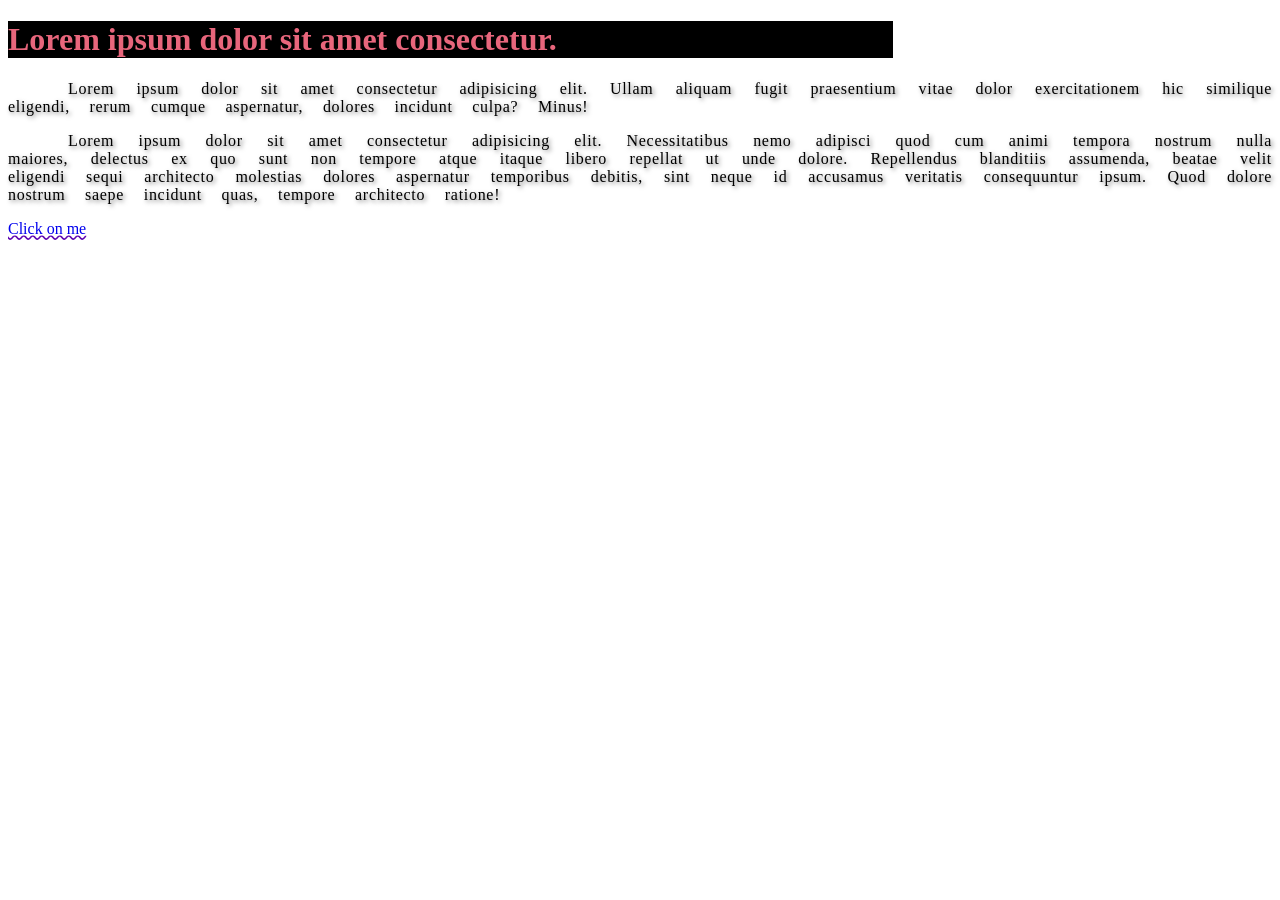
<file: index.html>
<!DOCTYPE html>
<html lang="en">
<head>
    <meta charset="UTF-8">
    <meta name="viewport" content="width=device-width, initial-scale=1.0">
    <title>text and Fonts</title>
    <link rel="stylesheet" href="style.css">
</head>
<body>
    <h1>Lorem ipsum dolor sit amet consectetur.</h1>
    <p>Lorem ipsum dolor sit amet consectetur adipisicing elit. Ullam aliquam fugit praesentium vitae dolor exercitationem hic similique eligendi, rerum cumque aspernatur, dolores incidunt culpa? Minus!</p>
    <p>Lorem ipsum dolor sit amet consectetur adipisicing elit. Necessitatibus nemo adipisci quod cum animi tempora nostrum nulla maiores, delectus ex quo sunt non tempore atque itaque libero repellat ut unde dolore. Repellendus blanditiis assumenda, beatae velit eligendi sequi architecto molestias dolores aspernatur temporibus debitis, sint neque id accusamus veritatis consequuntur ipsum. Quod dolore nostrum saepe incidunt quas, tempore architecto ratione!</p>
    <a href="#">Click on me</a>
</body>
</html>
</file>
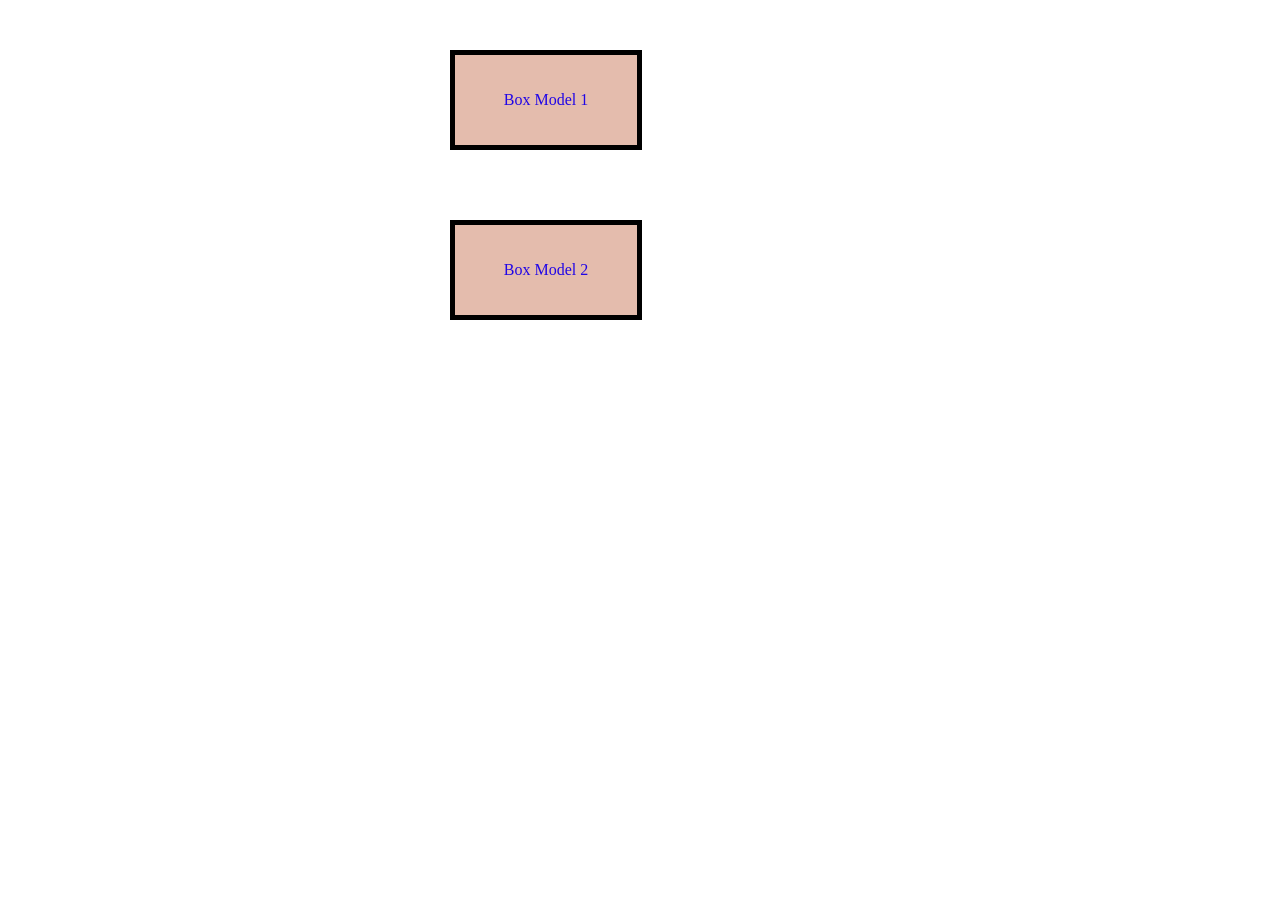
<file: boxmodel.html>
<!DOCTYPE html>
<html lang="en">
<head>
    <meta charset="UTF-8">
    <meta name="viewport" content="width=device-width, initial-scale=1.0">
    <title>Box Models in CSS</title>
    <link rel="stylesheet" href="boxmodel.css">
</head>
<body>
    <div>
        Box Model 1
    </div>
    <div>
        Box Model 2
    </div>
    
</body>
</html>
</file>
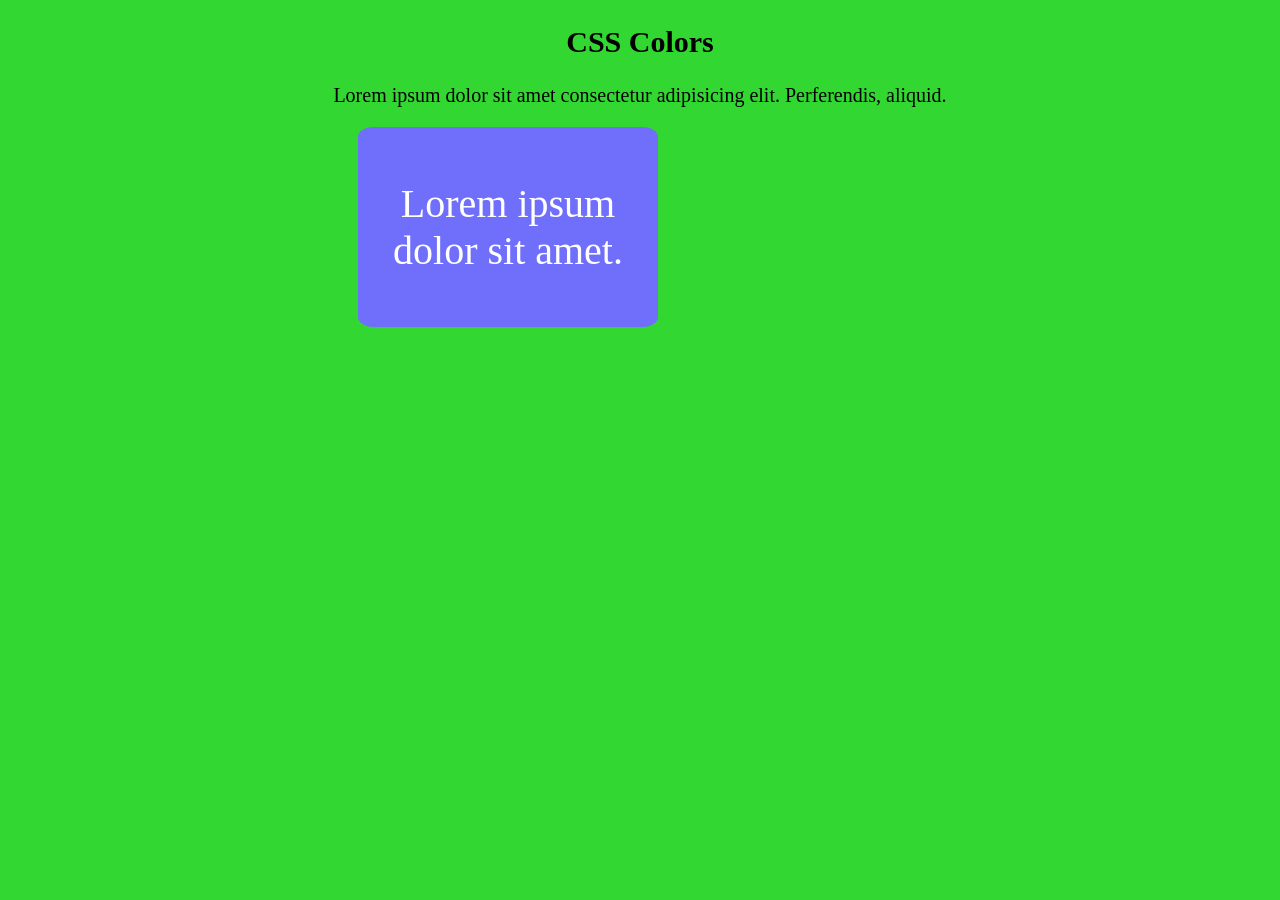
<file: colors.html>
<!DOCTYPE html>
<html lang="en">
<head>
    <meta charset="UTF-8">
    <meta name="viewport" content="width=device-width, initial-scale=1.0">
    <title>CSS Colors</title>
    <link rel="stylesheet" href="colors.css">
</head>
<body>
    <h2>CSS Colors</h2>
    <p>Lorem ipsum dolor sit amet consectetur adipisicing elit. Perferendis, aliquid.</p>
    <article>
        <p>Lorem ipsum dolor sit amet.</p>
    </article>
</body>
</html>
</file>
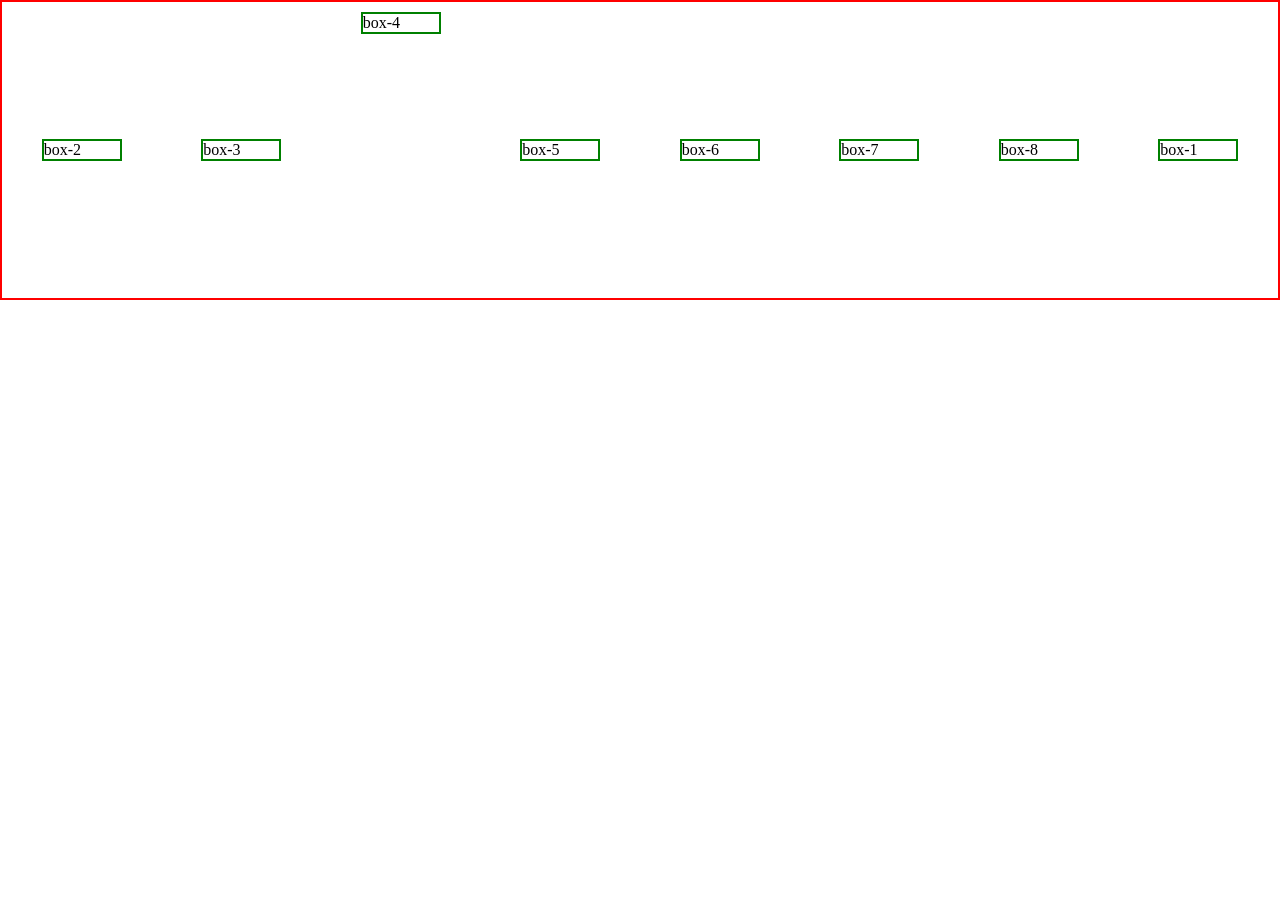
<file: flexbox.html>
<!DOCTYPE html>
<html lang="en">
<head>
    <meta charset="UTF-8">
    <meta name="viewport" content="width=device-width, initial-scale=1.0">
    <title>FlexBox in CSS</title>
    <link rel="stylesheet" href="flexbox.css">
</head>
<body>
    <!-- .container>.box#box-$(box-$)*8 -->
    <div8 class="container">
        <div class="box" id="box-1">box-1</div>
        <div class="box"id="box-2">box-2</div>
        <div class="box" id="box-3">box-3</div>
        <div class="box" id="box-4">box-4</div>
        <div class="box" id="box-5">box-5</div>
        <div class="box" id="box-6">box-6</div>
        <div class="box" id="box-7">box-7</div>
        <div class="box" id="box-8">box-8</div>
    </div8
</body8
</html8
</file>
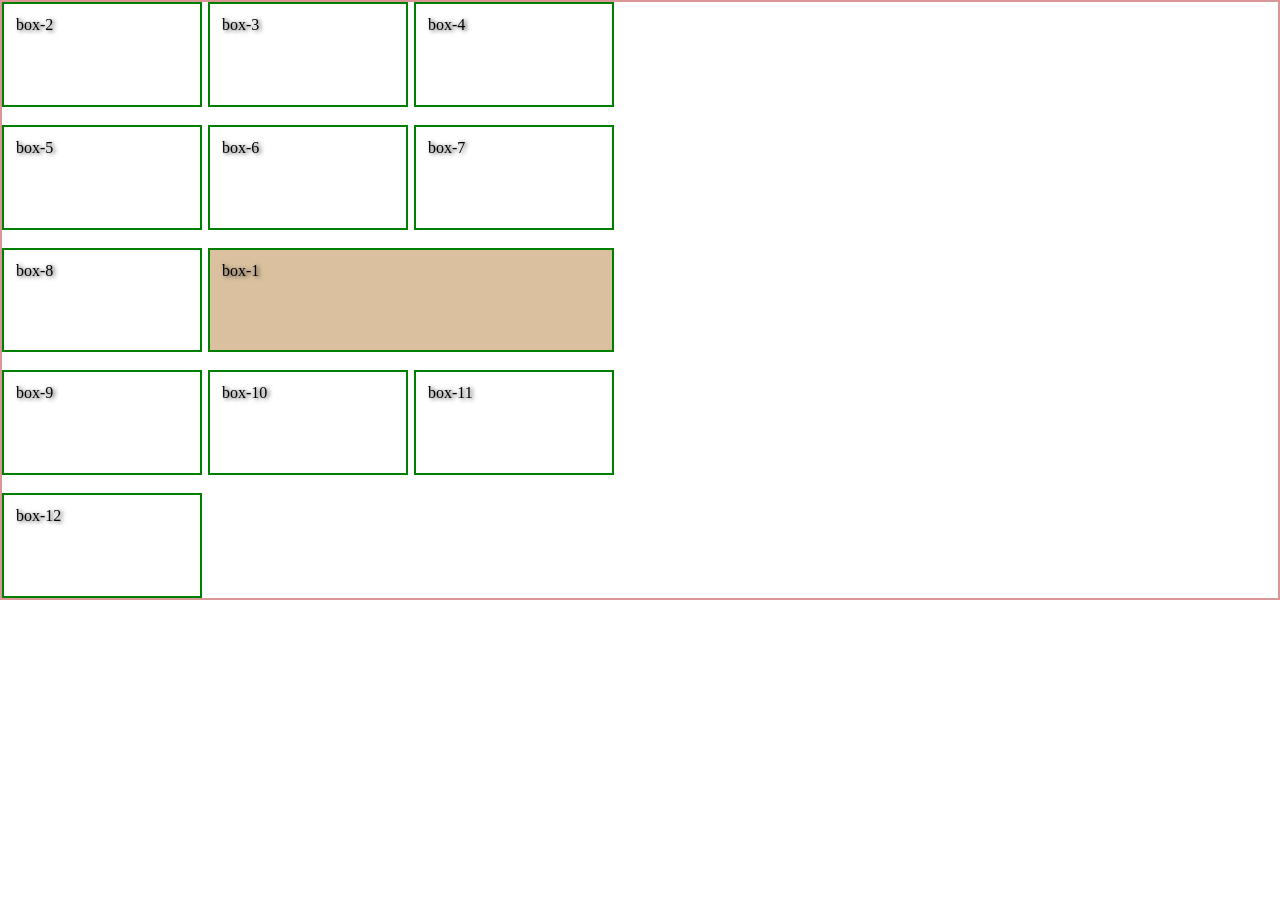
<file: grid.html>
<!DOCTYPE html>
<html lang="en">
<head>
    <meta charset="UTF-8">
    <meta name="viewport" content="width=device-width, initial-scale=1.0">
    <title>Grid in CSS</title>
    <link rel="stylesheet" href="grid.css">
</head>
<body>
    <!-- .container>.box#box-${box-$}*12 -->
         <div class="container">
            <div class="box" id="box-1">box-1</div>
            <div class="box" id="box-2">box-2</div>
            <div class="box" id="box-3">box-3</div>
            <div class="box" id="box-4">box-4</div>
            <div class="box" id="box-5">box-5</div>
            <div class="box" id="box-6">box-6</div>
            <div class="box" id="box-7">box-7</div>
            <div class="box" id="box-8">box-8</div>
            <div class="box" id="box-9">box-9</div>
            <div class="box" id="box-10">box-10</div>
            <div class="box" id="box-11">box-11</div>
            <div class="box" id="box-12">box-12</div>
         </div>

</body>
</html>
</file>
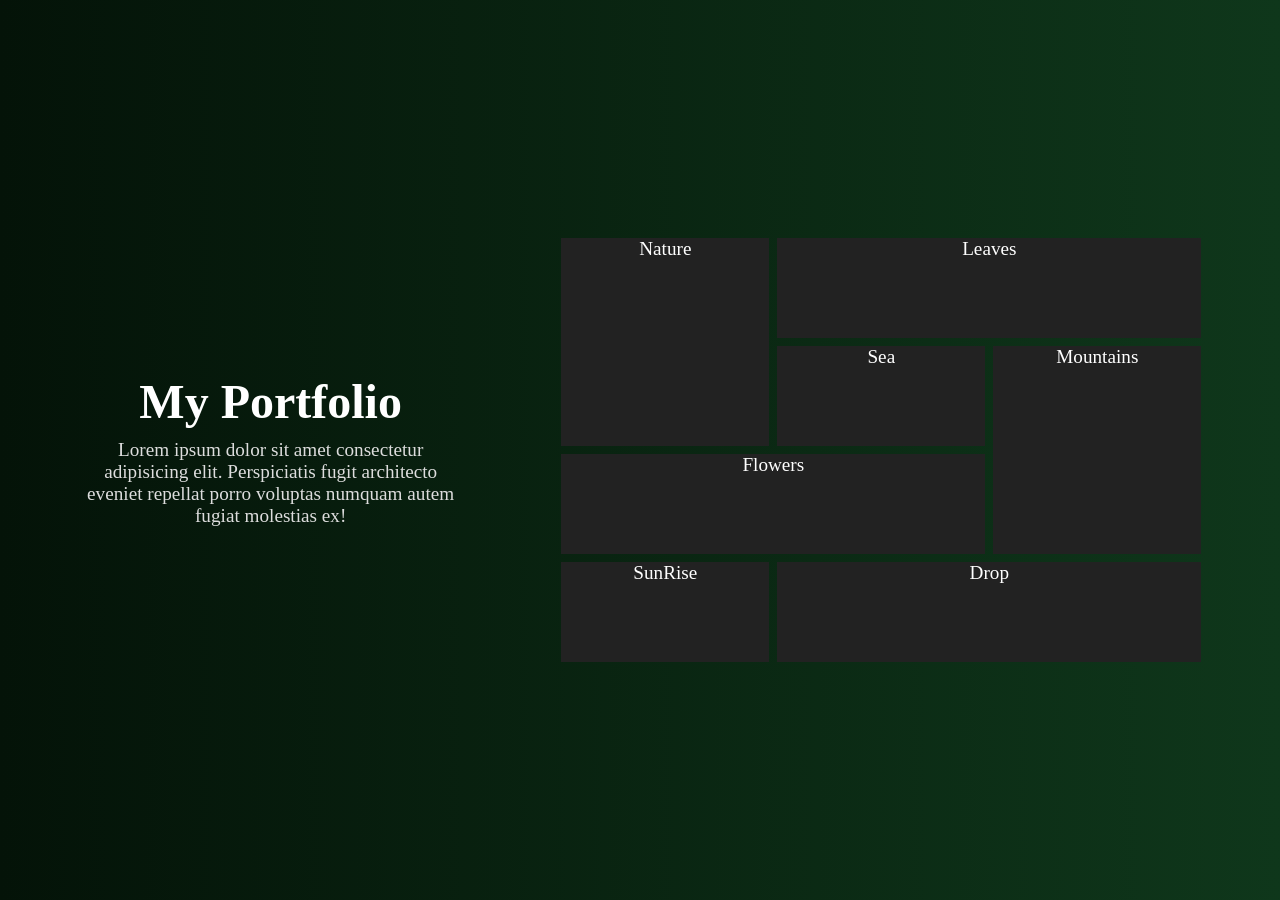
<file: gridPortfolio.html>
<!DOCTYPE html>
<html lang="en">
<head>
    <meta charset="UTF-8">
    <meta name="viewport" content="width=device-width, initial-scale=1.0">
    <title>Grid Portfolio in css</title>
    <link rel="stylesheet" href="gridPortfolio.css">

</head>
<body>
    <div class="container">
        <div class="left">
            <h2>My Portfolio</h2>
            <p>Lorem ipsum dolor sit amet consectetur adipisicing elit. Perspiciatis fugit architecto eveniet repellat porro voluptas numquam autem fugiat molestias ex!
        </div>
        <div class="right">
            <div class="child-images row-2"style="background-image: url(https://plus.unsplash.com/premium_photo-1711434824963-ca894373272e?w=600&auto=format&fit=crop&q=60&ixlib=rb-4.1.0&ixid=M3wxMjA3fDB8MHxzZWFyY2h8NXx8bmF0dXJlfGVufDB8fDB8fHww );">Nature</div>
            <div class="child-images col-2"style="background-image: url(https://images.unsplash.com/photo-1518173946687-a4c8892bbd9f?q=80&w=687&auto=format&fit=crop&ixlib=rb-4.1.0&ixid=M3wxMjA3fDB8MHxwaG90by1wYWdlfHx8fGVufDB8fHx8fA%3D%3D);">Leaves</div>
            <div class="child-images "style="background-image: url(https://images.unsplash.com/photo-1505142468610-359e7d316be0?q=80&w=626&auto=format&fit=crop&ixlib=rb-4.1.0&ixid=M3wxMjA3fDB8MHxwaG90by1wYWdlfHx8fGVufDB8fHx8fA%3D%3D);">Sea</div>
            <div class="child-images row-2"style="background-image: url(https://plus.unsplash.com/premium_photo-1666863909125-3a01f038e71f?w=600&auto=format&fit=crop&q=60&ixlib=rb-4.1.0&ixid=M3wxMjA3fDB8MHxzZWFyY2h8MjF8fG5hdHVyZXxlbnwwfHwwfHx8MA%3D%3D);">Mountains</div>
            <div class="child-images col-2"style="background-image: url(https://plus.unsplash.com/premium_photo-1710849581742-f2151607c745?w=600&auto=format&fit=crop&q=60&ixlib=rb-4.1.0&ixid=M3wxMjA3fDB8MHxzZWFyY2h8MzN8fG5hdHVyZXxlbnwwfHwwfHx8MA%3D%3D);">Flowers</div>
            <div class="child-images"style="background-image: url(https://images.unsplash.com/photo-1586348943529-beaae6c28db9?w=600&auto=format&fit=crop&q=60&ixlib=rb-4.1.0&ixid=M3wxMjA3fDB8MHxzZWFyY2h8Mzh8fG5hdHVyZXxlbnwwfHwwfHx8MA%3D%3D);">SunRise</div>
            <div class="child-images col-2"style="background-image: url(https://images.unsplash.com/photo-1495584816685-4bdbf1b5057e?w=600&auto=format&fit=crop&q=60&ixlib=rb-4.1.0&ixid=M3wxMjA3fDB8MHxzZWFyY2h8MzJ8fG5hdHVyZXxlbnwwfHwwfHx8MA%3D%3D);">Drop</div>
        </div>
    </div>
</body></html>
</file>
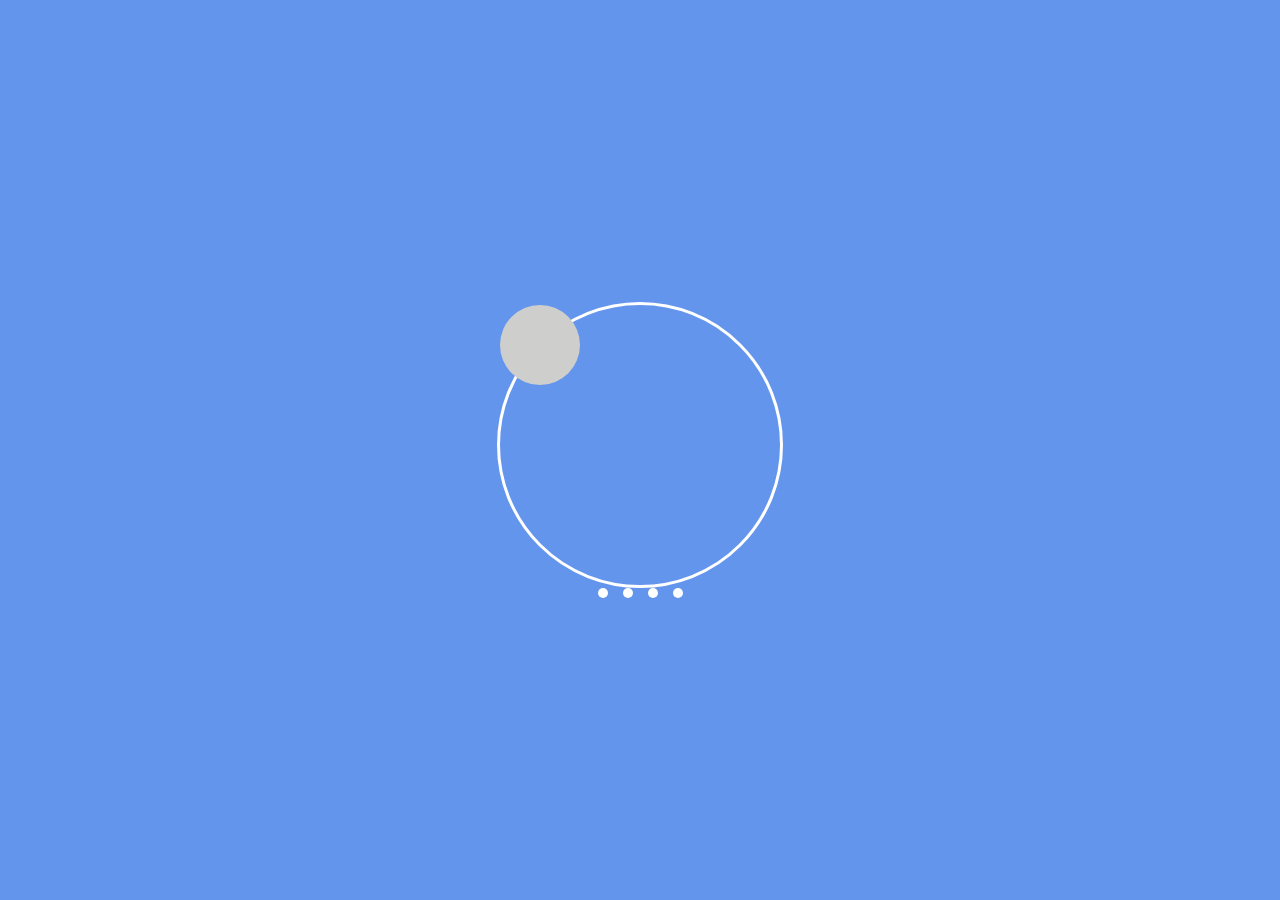
<file: keyFrame.html>
<!DOCTYPE html>
<html lang="en">
<head>
    <meta charset="UTF-8">
    <meta name="viewport" content="width=device-width, initial-scale=1.0">
    <title>KeyFrames Animation in CSS</title>
    <link rel="stylesheet" href="keyFrame.css">
</head>
<body>
    <div class="container">
        <div class="box"></div>
    </div>
    <div class="loader">
        <div class="dot"></div>
        <div class="dot"></div>
        <div class="dot"></div>
        <div class="dot"></div>

    </div>
</body>
</html>
</file>
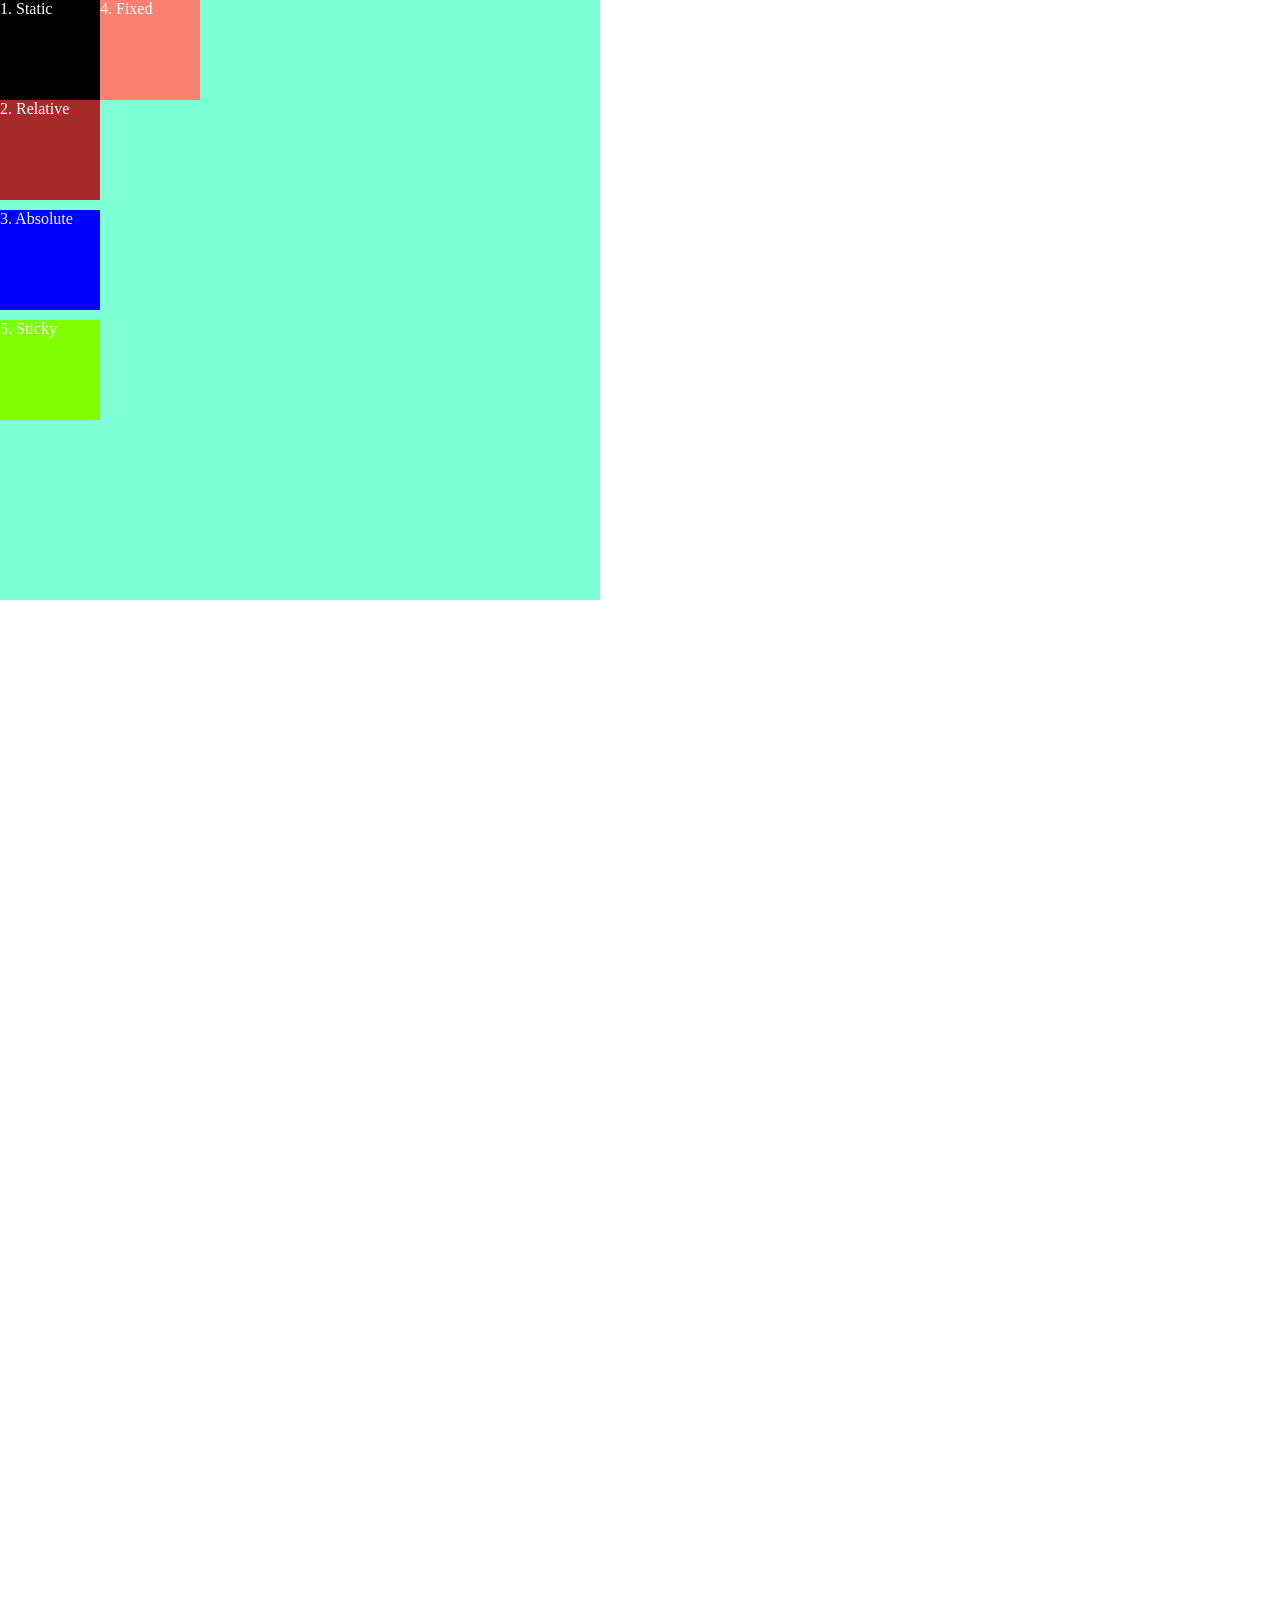
<file: positions.html>
<!DOCTYPE html>
<html lang="en">
<head>
    <meta charset="UTF-8">
    <meta name="viewport" content="width=device-width, initial-scale=1.0">
    <title>Positions in CSS</title>
    <link rel="stylesheet" href="positions.css">
</head>
<body>
    <div class="container">
            <div class="box static">1. Static</div>
            <div class="box relative">2. Relative</div>
            <div class="box absolute">3. Absolute</div>
            <div class="box fixed">4. Fixed</div>
            <div class="box sticky">5. Sticky</div>
    </div>
    <div class="blankspace"></div>
</body>
</html>
</file>
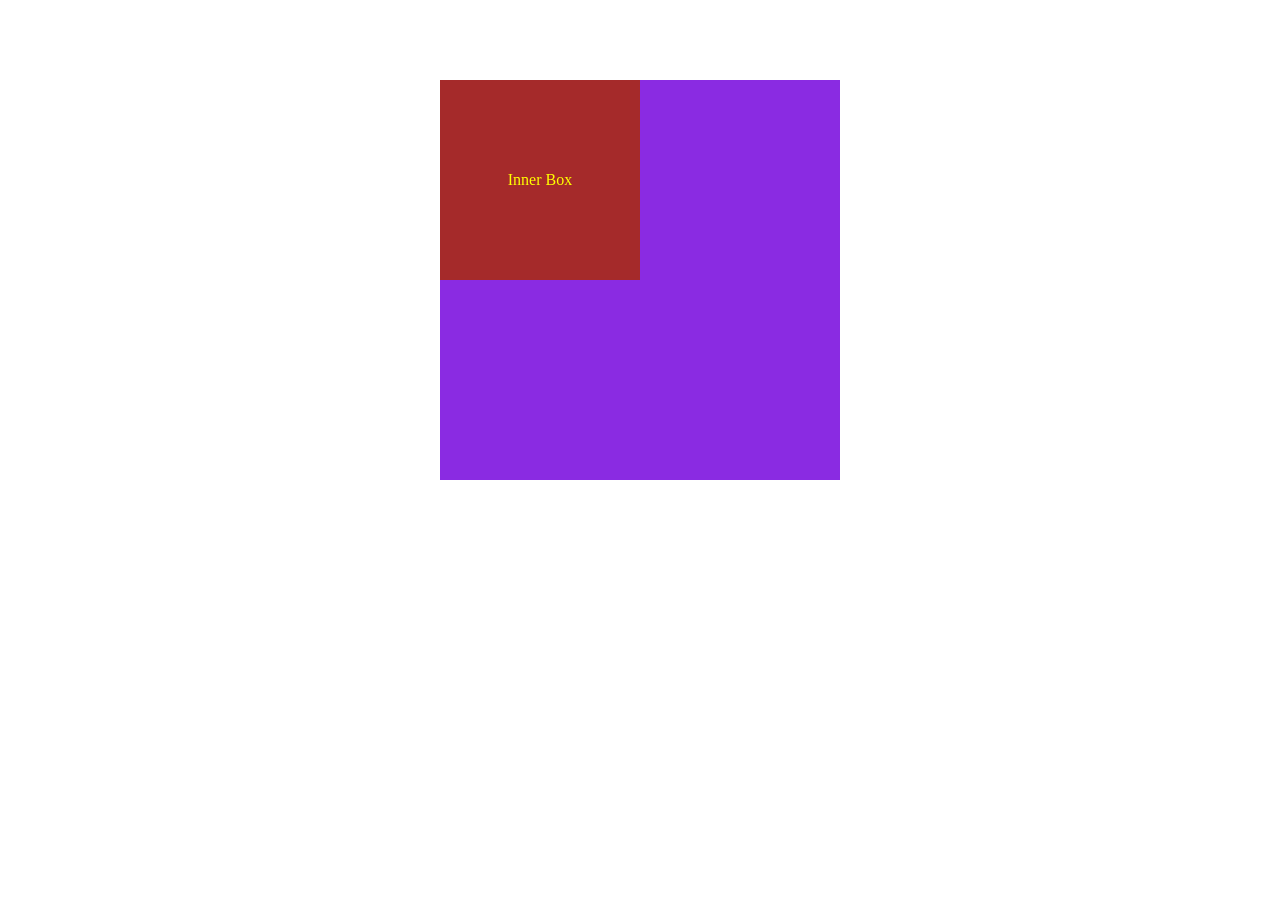
<file: transform.html>
<!DOCTYPE html>
<html lang="en">
<head>
    <meta charset="UTF-8">
    <meta name="viewport" content="width=device-width, initial-scale=1.0">
    <title>Transforms in CSS</title>
    <link rel="stylesheet" href="transform.css">
</head>
<body>
    <!-- Scale, skew, translate, rotate -->
     <div class="outer-container">
        <div class="inner-container">Inner Box</div>
     </div>

</body>
</html>
</file>
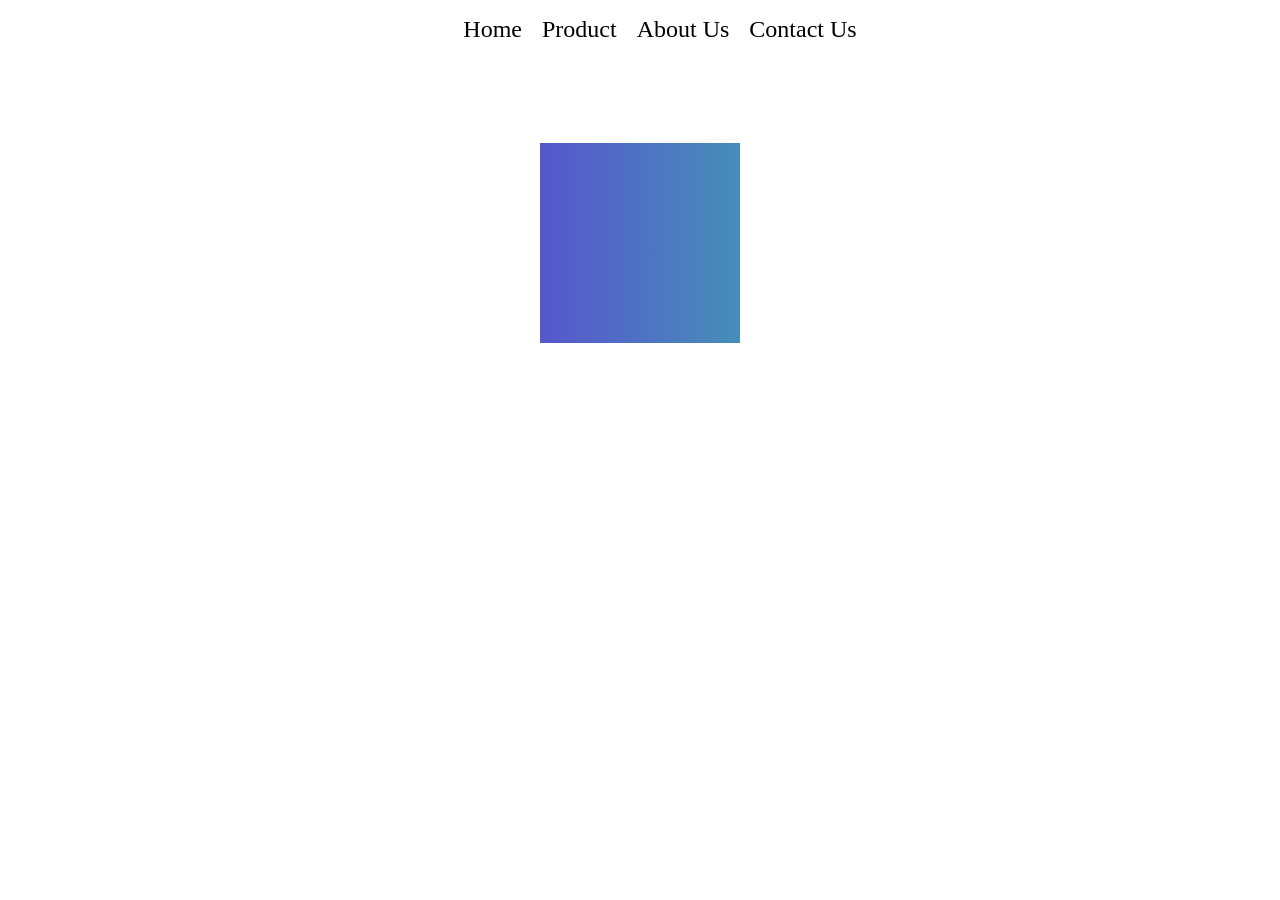
<file: transition.html>
<!DOCTYPE html>
<html lang="en">
<head>
    <meta charset="UTF-8">
    <meta name="viewport" content="width=device-width, initial-scale=1.0">
    <title>Transitions in CSS</title>
    <link rel="stylesheet" href="transition.css">
</head>
<body>
    <!-- nav>ul.list>list.li*4 -->
      <nav>
        <ul class="list">
            <list class="li">Home</list>
            <list class="li">Product</list>
            <list class="li">About Us </list>
            <list class="li">Contact Us</list>
        </ul>
      </nav>
    <div class="box"></div>
</body>
</html>
</file>
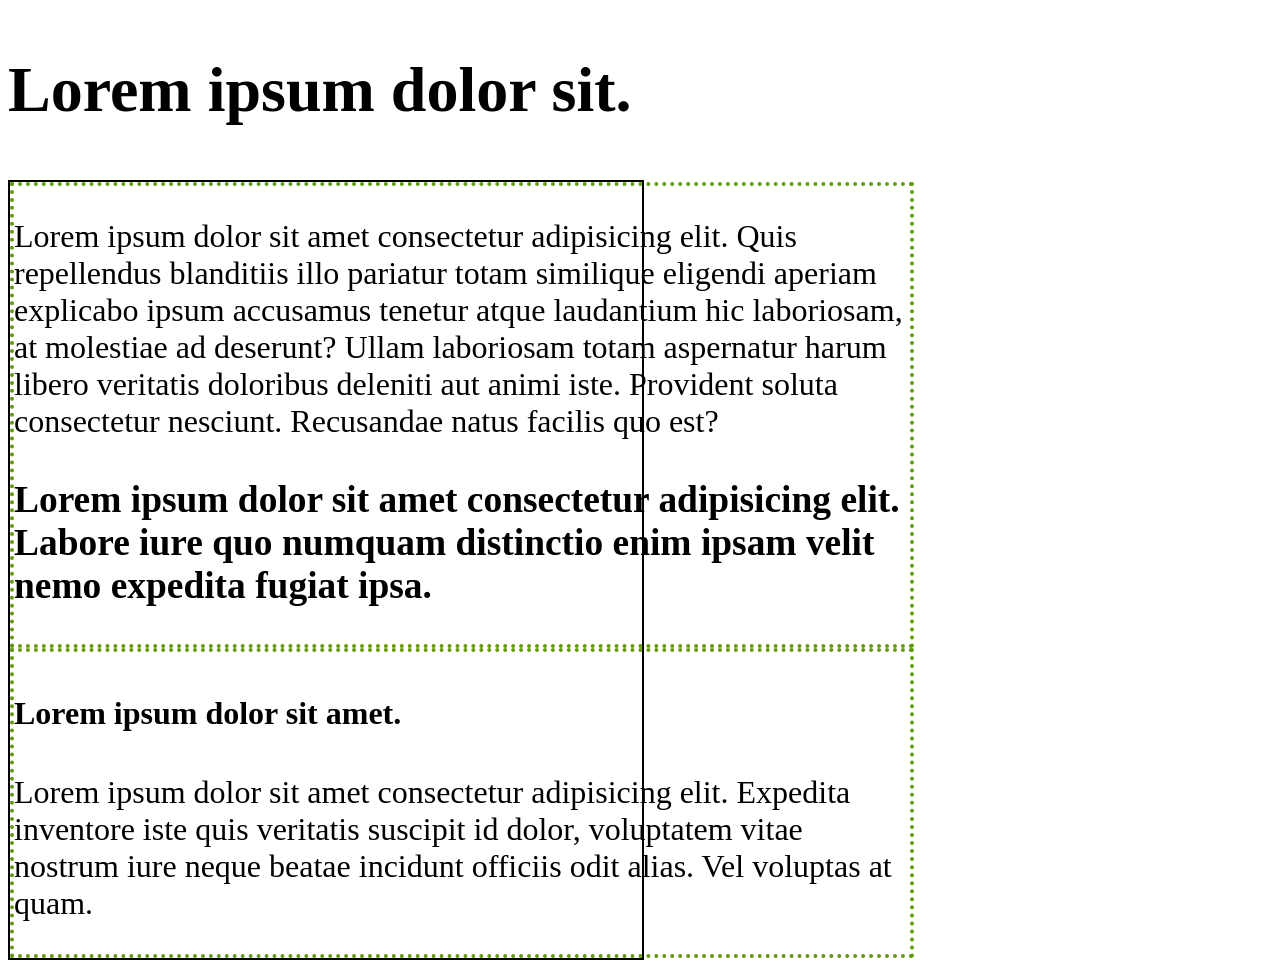
<file: units.html>
<!DOCTYPE html>
<html lang="en">
<head>
    <meta charset="UTF-8">
    <meta name="viewport" content="width=device-width, initial-scale=1.0">
    <title>Units in CSS</title>
    <link rel="stylesheet" href="units.css">
</head>
<body>
    <header>
        <h2>Lorem ipsum dolor sit.</h2>

    </header>
    <main>
        <section>
           <p>Lorem ipsum dolor sit amet consectetur adipisicing elit. Quis repellendus blanditiis illo pariatur totam similique eligendi aperiam explicabo ipsum accusamus tenetur atque laudantium hic laboriosam, at molestiae ad deserunt? Ullam laboriosam totam aspernatur harum libero veritatis doloribus deleniti aut animi iste. Provident soluta consectetur nesciunt. Recusandae natus facilis quo est?</p>
            <h3>Lorem ipsum dolor sit amet consectetur adipisicing elit. Labore iure quo numquam distinctio enim ipsam velit nemo expedita fugiat ipsa.</h3>
        </section>
        <section>
            <h4>Lorem ipsum dolor sit amet.</h4>
            <p>Lorem ipsum dolor sit amet consectetur adipisicing elit. Expedita inventore iste quis veritatis suscipit id dolor, voluptatem vitae nostrum iure neque beatae incidunt officiis odit alias. Vel voluptas at quam.</p>
        </section>
    </main>
    
</body>
</html>
</file>
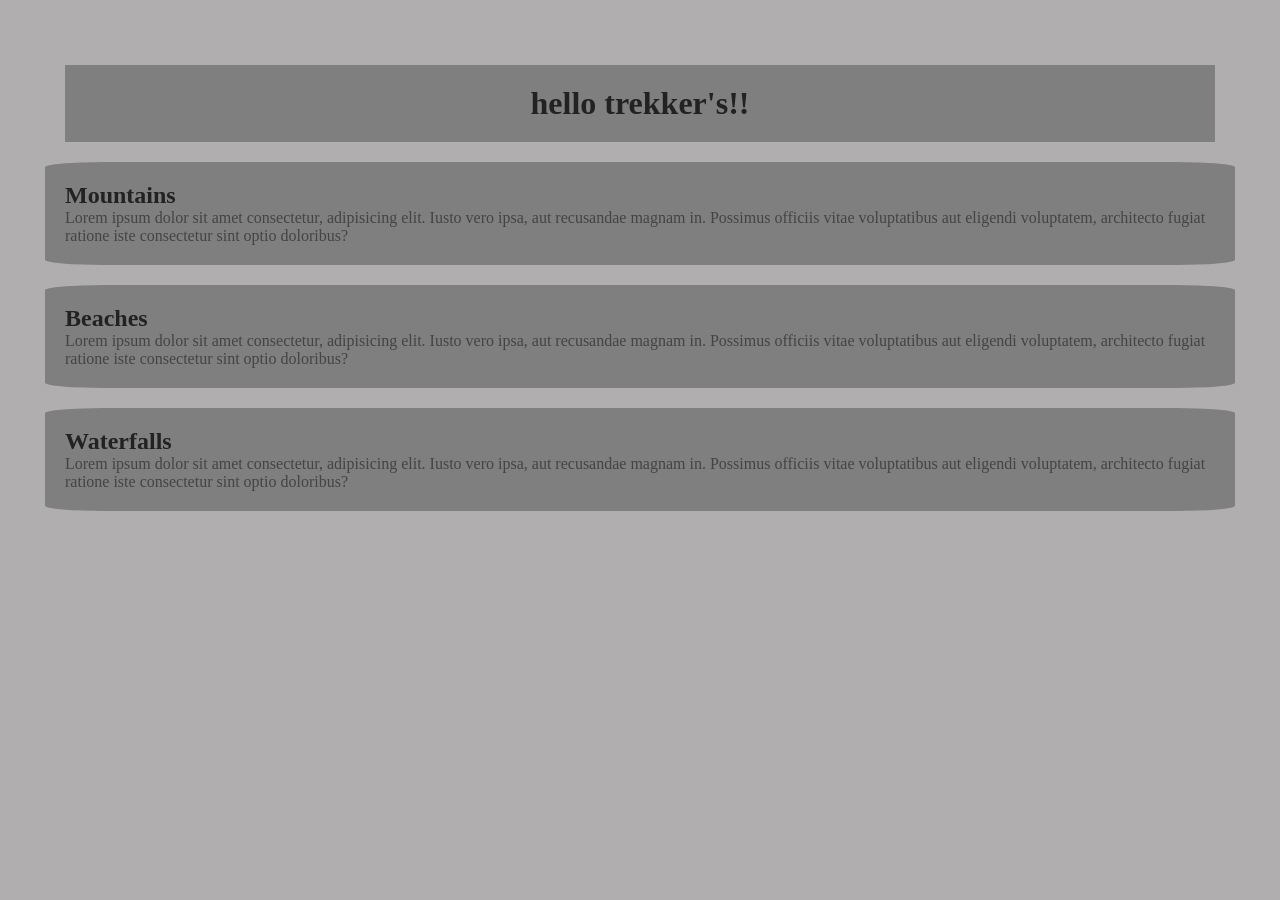
<file: variables.html>
<!DOCTYPE html>
<html lang="en">
<head>
    <meta charset="UTF-8">
    <meta name="viewport" content="width=device-width, initial-scale=1.0">
    <title>Variables in CSS</title>
    <link rel="stylesheet" href="variables.css">
</head>
<body class="dark">
    <div class="container">
        <h1>hello trekker's!!</h1>
        <div class="box">
            <h2>Mountains</h2>
            <p>Lorem ipsum dolor sit amet consectetur, adipisicing elit. Iusto vero ipsa, aut recusandae magnam in. Possimus officiis vitae voluptatibus aut eligendi voluptatem, architecto fugiat ratione iste consectetur sint optio doloribus?</p>
        </div>

        <div class="box">
            <h2>Beaches</h2>
            <p>Lorem ipsum dolor sit amet consectetur, adipisicing elit. Iusto vero ipsa, aut recusandae magnam in. Possimus officiis vitae voluptatibus aut eligendi voluptatem, architecto fugiat ratione iste consectetur sint optio doloribus?</p>
        </div>

        <div class="box">
            <h2>Waterfalls</h2>
            <p>Lorem ipsum dolor sit amet consectetur, adipisicing elit. Iusto vero ipsa, aut recusandae magnam in. Possimus officiis vitae voluptatibus aut eligendi voluptatem, architecto fugiat ratione iste consectetur sint optio doloribus?</p>
           <!-- <h4>Lorem ipsum dolor sit amet, consectetur adipisicing elit. Beatae, in!</h4> -->

        </div>
    </div>
   
 <!-- <h4>Lorem ipsum dolor sit amet, consectetur adipisicing elit. Beatae, in!</h4> -->
<script>
    document.body.classList.add("dark");
</script>

</body>
</html>
</file>
<file: style.css>
p {
    text-align: justify;
    text-indent:60px;
    letter-spacing: 0.7px;
    word-spacing: 15px;
    text-shadow: 2px 2px 4px rgba(0, 0, 0, 0.5);
}
h1 {
    color:rgb(232, 102, 124);
    background-color: black;
    width:70%;
    text-decoration-style: wavy;
    /* text-decoration: underline; */
    /* text-decoration-color: rgb(12, 223, 93); */
    font-family:cursive;
}
a {
    text-decoration: underline;
    text-decoration-color: rgb(95, 6, 178);
    text-decoration-style: wavy;
}
</file>
<file: boxmodel.css>
* {
    box-sizing: border-box;
    margin:0;
    padding:0;
}
div {
    border:5px solid black;
    width:15%;
    height:100px;
    align-items: center;
    justify-content: center;
    display: flex;
    color:rgb(32, 6, 230);
    padding:6px;
    margin:50px 50px 70px 450px;
    background-color: rgba(219, 166, 146, 0.749);
}
</file>
<file: colors.css>
body {
    font-size: 20px;
    font-family: cursive;
    text-align: center;
    color: 9d8189;
    background-color: #32d732;
}
article{
    background-color: #6f6ffb;
    color:white;
    /* padding: 0px; */
    margin-left: 350px;
    display: flex;
    font-size:40px;
    width:300px;
    border-radius: 5%;
    height:200px;
    justify-content: center;
    align-items: center;
   


}
</file>
<file: flexbox.css>
* {
    padding : 0;
    margin : 0;
    box-sizing: border-box;
}

.container {
    height : 300px;
    border : 2px solid red;
    display: flex;

    /* row(default), row-reverse, column , column-reverse*/
    
    flex-direction: row;

    /* wrap, nowrap(default) , wrap-reverse */
    /* flex-wrap : wrap;  */

    /* gap:10px;  */
    /* //works as a row-gap and column-gap both */

    /* row-gap:10px;
    column-gap: 10px; */

    justify-content:space-around;
    /* flex-start(default), flex-end, center, space-between, space-around, space-evenly */
    /* //works as a justify-content and align-items both */

    flex-flow: row; 
    /* //works as a flex-direction and flex-wrap both */

    align-items:center;
    /* start from the screen or top of the container */

    align-content:center;

}
.box {
    border : 2px solid green;
    margin: 10px;
    width: 80px;
}
#box-1 {
    order:1;
    /* flex-grow:1; */
    /* flex-shrink: 2; */
}
#box-4 {
    /* order:5; */
    /* flex-grow:2; */
    flex-shrink: 4;
    align-self: flex-start;
}
</file>
<file: grid.css>
* {
    margin:0;
    padding:0;
    box-sizing:border-box
}
.container {
    border : 2px solid rgb(218, 150, 150);
    display:grid;
    height:600px;
    /* gap:10px; */
    row-gap:18px;
    column-gap: 6px;
    text-shadow:2px 2px 4px rgb(188, 32, 32);

    /* grid-template-columns: 100px 200px 50%;*/
    /* grid-template-columns: 1fr 1fr 1fr;  */

    /* //works as a 33.33% 33.33% 33.33% */

    /* grid-template-columns: repeat(4, 1fr); */

    /* we can write also repeat(4, auto) and repeat(auto-fill,100px)*/
    grid-template-columns: 200px 200px 200px;
    /* grid-template-rows: 110px 70px 110px; */
    /* grid-auto-rows: 120px; */
    /* justify-content: baseline;
    align-items: start; */


}
.box {
    border:2px solid green;
    padding:12px;
    text-shadow:2px 1px 4px rgb(57, 54, 54);

}
#box-1 {
    background-color: rgb(218, 192, 158);
    /* justify-self: center;
    align-self: center; */

    /* grid-column-start: 1; */
    /* grid-column-end: 4; */
    /* grid-column-end: -1; */
    /* grid-column: 1 / 4; */
    /* grid-row:1/3; */
    /* /* or we can write it as */
    /* grid-row:1/span 3; */

    grid-area:3/2/3/4;
}
</file>
<file: gridPortfolio.css>
* {
    margin:0;
    padding:0;
    box-sizing:border-box;
}
body {
    font-family: cursive;
    font-size:1.2rem;
}
.container {
    min-height:100vh;
    display:flex;
    justify-content: space-evenly;
    align-items: center;
    gap:20px;
    background: linear-gradient(to right, #041308, #0f371b);
}
.left {
    flex-basis:30%;
}
.right {
    flex-basis:50%;
    display:grid;
    gap:8px;
    grid-template-columns: repeat(3, 1fr);
    grid-auto-rows: 100px;
}
.left h2 {
    color:white;
    font-size:3rem;
    text-align:center;

}
.left p {
    color:#ddd;
    margin-top:10px;
    text-align:center;

}
.child-images {
    background-size: cover;
    background-position: center;
    color:white;
    display: flex;
    justify-content: center;
    /* align-items: center; */
    background-color: #222;
    /* background-blend-mode:hard-light; */
    transition: all 1s ease-in-out;
}
.child-images:hover {
    background-color: #282727;
    background-blend-mode:hard-light;
    /* transform: scale(0.1); */
    background-position: top;
    box-shadow:0 0 #fff;
}
.row-2 {
    grid-row:span 2;
}
.col-2 {
    grid-column:span 2;
}
</file>
<file: keyFrame.css>
* {
    margin:0;
    padding:0;
}
body {
    background-color: cornflowerblue;
    height:100vh;
    display:flex;
    align-items: center;
    justify-content: center;
    flex-direction: column;
}
.container {
    width: 280px;
    height:280px;
    border:3px solid white;
    animation: orbit 4s linear infinite;
    border-radius: 50%;
}
.box {
    width:80px;
    height:80px;
    background-color: rgb(206, 206, 204);
    border-radius: 50%;
    /* transition: 1s ease-in; */
    animation-name: orbit;
    animation-duration: 5s;
    /* animation-delay: 2s; */
    animation-timing-function: linear;
    /* animation-iteration-count: 3; */
    /* animation-direction: reverse; */
}
/* .box:hover {
    transform: translate(160px);
} */

@keyframes orbit {
    from {
        transform: rotate(0);
    }
    to {
        transform: rotate(360deg);
    }
    
}

@keyframes slide-in {
    0% {
        transform: translate(-200px);
    }
    100% {
        transform: translate(200px);
    }
    
}

@keyframes ShiftTheBox {
    0% {
        transform : translate(0,0);
        /* border-radius: 50%; */
    }
    25% {
        transform : translate(200px,0);
        /* background-color: #e887c8; */
    }
    50% {
        transform : translate(200px, 200px)
    }
    75% {
        transform : translate(0, 200px);
    } 
    /* 100% {
        transform: translate(0,0);
    }    */
}
.loader {
    display:flex;
    align-items: center;
    justify-content: center;
    gap: 15px;
}
.dot {
    width:10px;
    height:10px;
    background-color: white;
    border-radius: 50%;
    animation: loading 2s ease-in infinite alternate;
}
.dot:nth-child(even) {
    animation-delay: 0.2s;
}
@keyframes loading{
    from {
        transform: translateY(-10px);
    }
    to {
        transform: translateY(10px);
    }

    
}
</file>
<file: positions.css>
*{
    padding:0;
    margin:0;
}
.container {
    height:600px;
    width:600px;
    background-color: aquamarine;
}
.box {
    color:white;
    width:100px;
    height:100px;
    /* background-color: black; */
}
/* static is  default position */
.static {
    position:static;
    background-color: black;
}

/* relative position is basically depends on its parent called container example:container position */
.relative {  
    position: relative;
    background-color: brown;
     /* top:50px; */
    /* left:100px;  */
}
/* absolute position is depends on parent's root element called html */
.absolute {
    background-color: blue;
    position:absolute;
    top:210px;
    bottom:0;
}
/* fixed means it is fixed in all positions */
.fixed {
    background-color: salmon;
    position:fixed;
    top:0;
    left:100px;
}
.sticky {
    background-color: chartreuse;
    position:sticky;
    top:320px;
    /* left:10px; */
}
.blankspace {
    height:400vh;
}
</file>
<file: transform.css>
.outer-container {
    width: 400px;
    height: 400px;
    background-color: blueviolet;
    margin: 80px auto;
}
.inner-container {
    width: 200px;
    height: 200px;
    background-color: brown;
    color:yellow;
    display:flex;
    justify-content: center;
    align-items: center;
    /* we use scale for shrink and expand our box in both directions horizontala nd vertical */
    /* transform: scaleX(1); */
    /* transform: scaleY(1); */
    /* transform: scaleX(1.5) scaleY(2); */
    /* transform: scale(1.5,2); */

    /* transform: skew(25deg); */

    /* transform: translate(20px,60px); */
    /* transform: translate(50%,50%); */

    /* transform: rotateX(50deg); */
    /* transform: rotate(45deg) scale(1.2) skew(30deg) translate(50%); */
    transform-origin: 40% 20%;
    transition: 0.2s ease-in-out;
}

.inner-container:hover {
    transform:rotate(45deg);
}
</file>
<file: transition.css>
.box {
    width: 200px;
    height: 200px;
    background: linear-gradient(to right,#5656cd,#468eb8);
    margin: 100px auto;
    /* transition: 1s; */
    /* transition-delay: 2s; */
    transition-duration: 1s;
    transition-property: background-color, border-radius,transform;
    transition-timing-function: cubic-bezier(0.86, 0, 0.07, 1);

}
.box:hover {
    background:linear-gradient(to right,#c64280,#d7f757);
    border-radius: 50%;
    transform: rotate(180deg);
}
.list {
    display:flex;
    gap:20px;
    justify-content: center;
}
.li {
    font-size: 1.5rem;
    transition: 0.2s ease-in-out;
}
/* nav {
    background-color: black;
    color:white;
    /* width:500px; */
/* } */ 
.li:hover {
    color:#f5efef;
    background-color: #070707;
    cursor:pointer;
    /* transition:0.5s ease-in-out; */
    transform:translateY(-15px);
}
</file>
<file: units.css>
main {
    border:2px solid black;
    /* border-radius: 5%; */
    width:50%;
    /* % , vw , vh , px , em , rem */

    /* width:50vw; */
}

section {
    border:4px dotted rgb(98, 155, 12);
    width:70vw;
}
/* html {
    font-size:1em; /* 16px */
/* } */

body {
    font-size:2em; /* 32px */
}
header {
    font-size:2em;
}

h2{
    /* font-size:30px;  we can use here also 2em because 1em is equal to the font size of the parent element */
    font-size:4rem;
}
</file>
<file: variables.css>
* {
    margin:0;
    padding:0;
    box-sizing:border-box;
}
:root {
    -primary-text-color:#222;
    --secondary-text-color:#444;
    --card-background-color:#fff;
    --parent-background-color:#eee;
    --spacings-for-margin-padding:20px;
}

.dark {
    --primary-text-color:#222;
    --secondary-text-color:#444;
    --card-background-color:#807f7f;
    --parent-background-color:#b0aeae;
}

.container {
    padding:45px;
    background-color: var(--parent-background-color);
    min-height: 100vh;
}

h1 {
    text-align: center;
    background-color:  var(--card-background-color);
    color: var(--primary-text-color);
    padding: var(--spacings-for-margin-padding);
    margin: var(--spacings-for-margin-padding);

}

h2 {
    --backg-color:rgb(218, 218, 137);
    /* background-color: var(--backg-color); */
    color: var(--primary-text-color);
}

.box {
    padding: var(--spacings-for-margin-padding);
    margin-block: var(--spacings-for-margin-padding);
    /* --backg-color:rgb(220, 126, 173); */
    background-color: var(--card-background-color);
    /* background: linear-gradient(to right, #bf77d9, #c930ad);
     */
    border-radius: 5%;
}

.box p {
    color: var(--secondary-text-color);
}

h4 {
    padding:45px;
    /* background-color: var(--backg-color, pink);
     */
    color: var(--primary-text-color);
}
</file>
